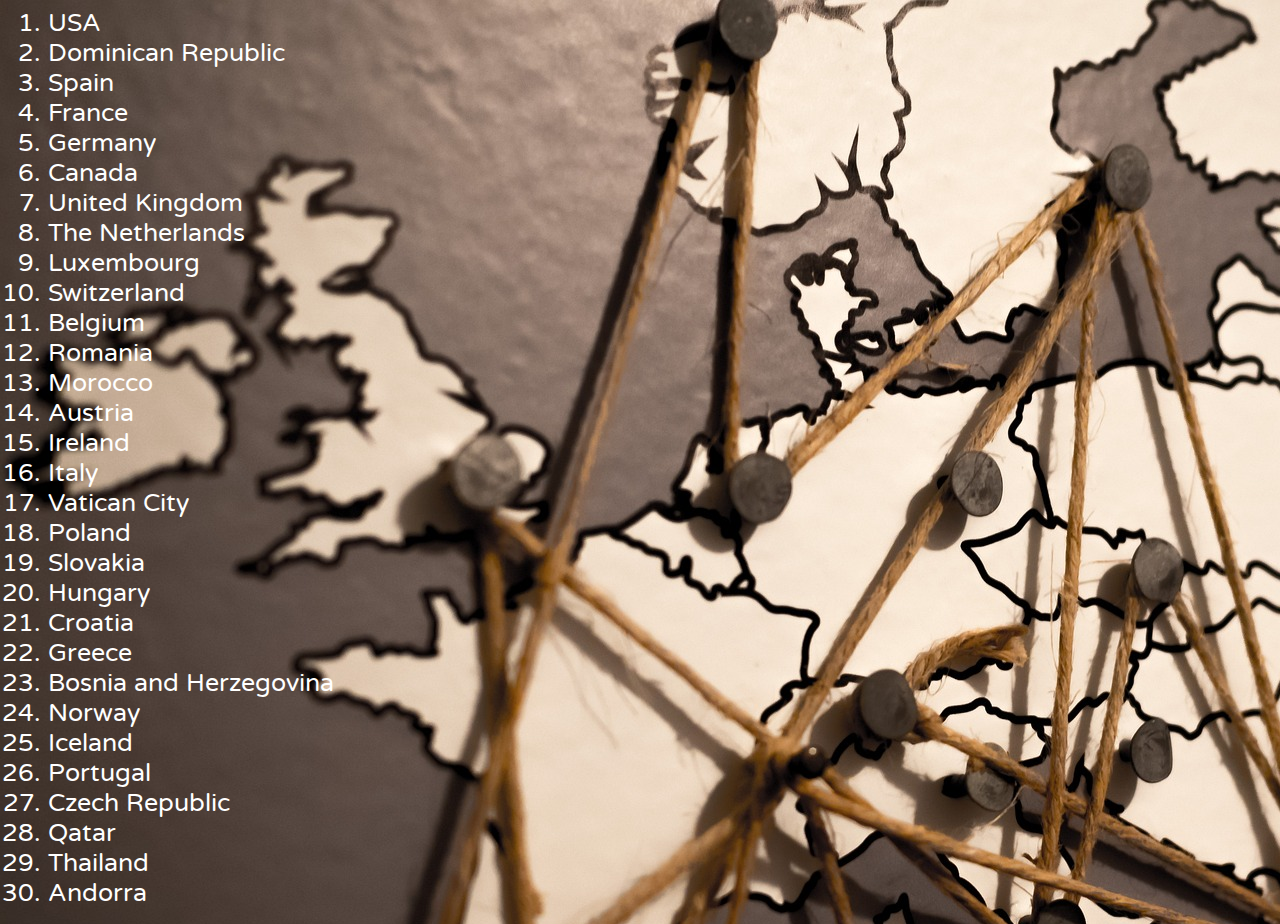
<file: country_list.html>
<DOCTYPE! html>
<html>

	<head>
		<title>Country List</title>
		<link href="./resources/css/index_country_list.css" type="text/css" rel="stylesheet">
		<link rel="preconnect" href="https://fonts.googleapis.com">
		<link rel="preconnect" href="https://fonts.gstatic.com" crossorigin>
		<link href="https://fonts.googleapis.com/css2?family=Varela+Round&display=swap" rel="stylesheet">
	</head>
	
	<body>
		<ol>
			<li>USA</li>
			<li>Dominican Republic</li>
			<li>Spain</li>
			<li>France</li>
			<li>Germany</li>
			<li>Canada</li>
			<li>United Kingdom</li>
			<li>The Netherlands</li>
			<li>Luxembourg</li>
			<li>Switzerland</li>
			<li>Belgium</li>
			<li>Romania</li>
			<li>Morocco</li>
			<li>Austria</li>
			<li>Ireland</li>
			<li>Italy</li>
			<li>Vatican City</li>
			<li>Poland</li>
			<li>Slovakia</li>
			<li>Hungary</li>
			<li>Croatia</li>
			<li>Greece</li>
			<li>Bosnia and Herzegovina</li>
			<li>Norway</li>
			<li>Iceland</li>
			<li>Portugal</li>
			<li>Czech Republic</li>
			<li>Qatar</li>
			<li>Thailand</li>
			<li>Andorra</li>
		</ol>
	</body>
</html>
</file>
<file: resources/css/index_country_list.css>
li {
    font-family: 'Varela Round', sans-serif;
    color: white;
    font-size: 25px;
}

body {
    background-image: url("../images/world_map.jpg");
}
</file>
